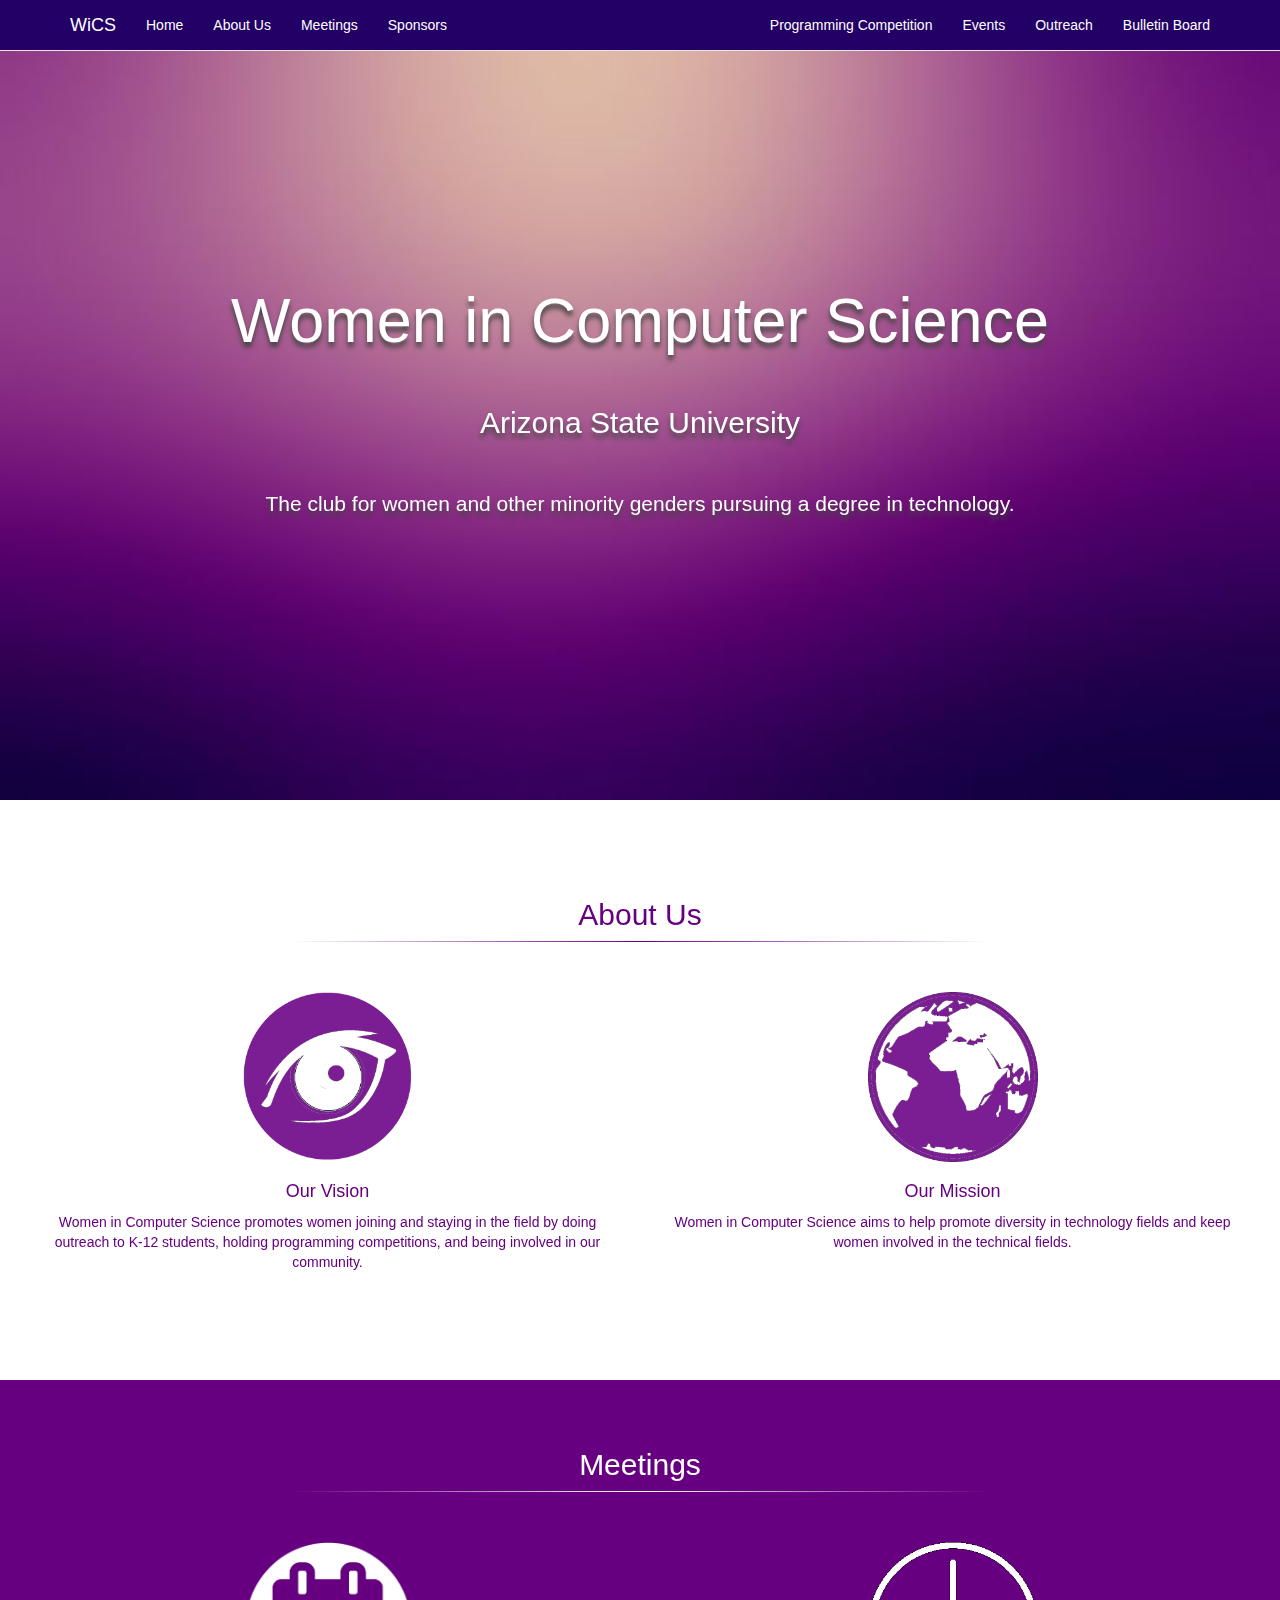
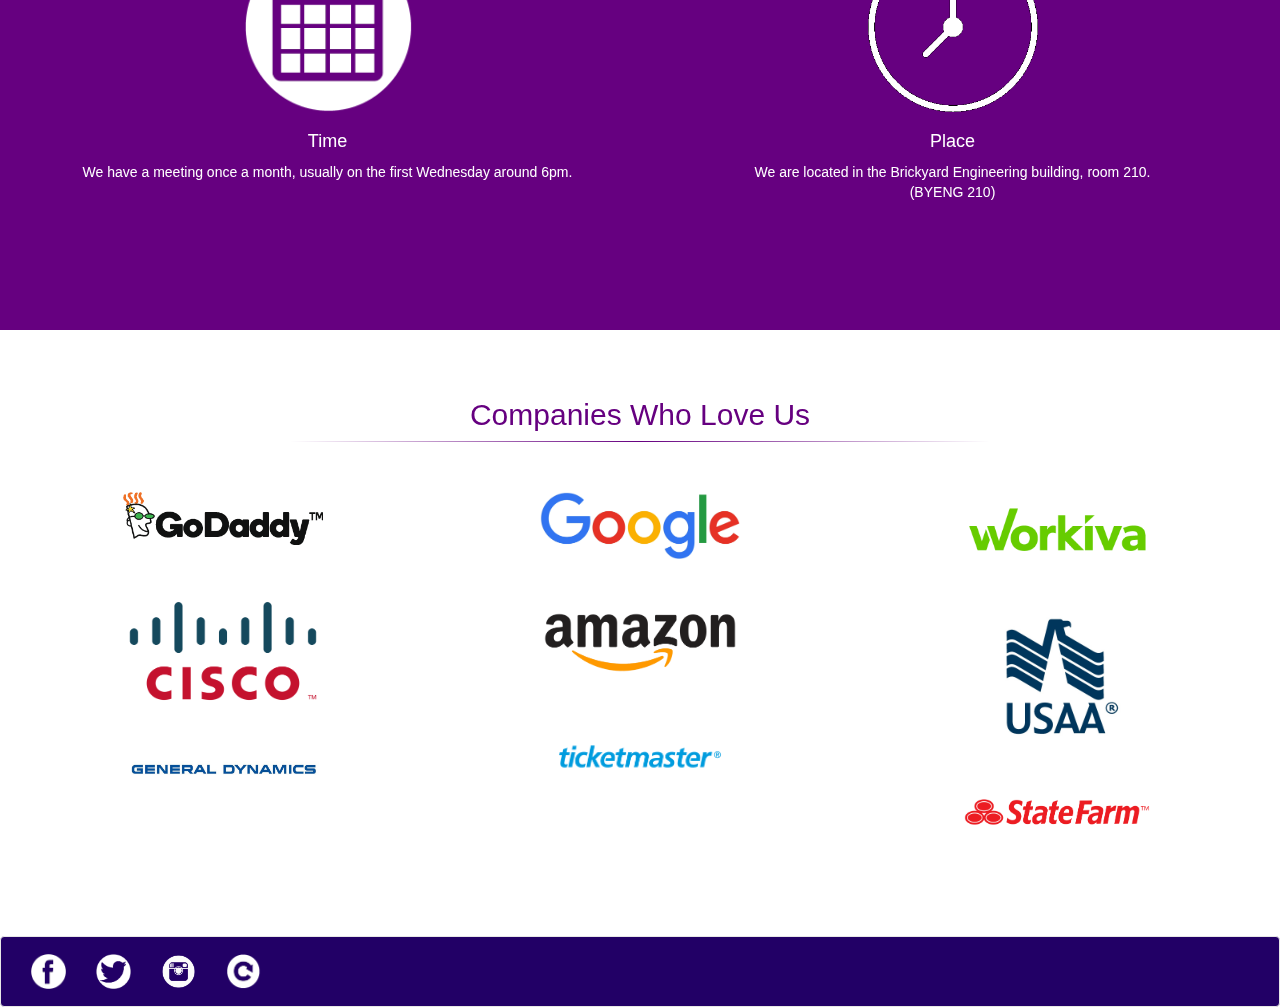
<file: index.html>
<head>
    <meta charset="utf-8">
    <meta http-equiv="X-UA-Compatible" content="IE=edge">
    <meta name="viewport" content="width=device-width, initial-scale=1">
    <link rel="stylesheet" type="text/css" href="static/css/bootstrap.min.css"/>
    <link rel="stylesheet" type="text/css" href="static/css/wics.css"/>
    <title> Generic Title </title>
</head>

<body>
<script type="text/javascript" src="static/js/jquery.min.js"></script>
<script type="text/javascript" src="static/js/bootstrap.min.js"></script>
<script type="text/javascript" src="static/js/wics.js"></script>

<!--  -->
<nav class="navbar navbar-default navbar-fixed-top">
    <div class="container">
        <!-- Brand and toggle get grouped for better mobile display -->
        <div class="navbar-header">
            <button type="button" class="navbar-toggle collapsed" data-toggle="collapse"
                    data-target="#navbar-collapse-header" aria-expanded="false">
                <span class="sr-only">Toggle navigation</span>
                <span class="icon-bar"></span>
                <span class="icon-bar"></span>
                <span class="icon-bar"></span>
            </button>
            <a class="navbar-brand" href="#welcome">WiCS</a>
        </div>

        <div class="collapse navbar-collapse" id="navbar-collapse-header">
            <ul class="nav navbar-nav navbar-left">
                <li><a href="home.html">Home</a></li>
                <li><a href="#about">About Us</a></li>
                <li><a href="#meetings">Meetings</a></li>
                <li><a href="#sponsors">Sponsors</a></li>
            </ul>

            <ul class="nav navbar-nav navbar-right">
                <li><a href="progcomp.html">Programming Competition</a></li>
                <li><a href="events.html">Events</a></li>
                <li><a href="outreach.html">Outreach</a></li>
                <li><a href="documents.html">Bulletin Board</a></li>
                <!-- <li><a href="{% url 'image_archive' %}">Image Archive</a></li>-->
            </ul>
        </div><!-- /.navbar-collapse -->
    </div><!-- /.container-fluid -->
</nav>

<div class="bg"></div>
<div id="welcome" class="jumbotron jumbotron-landing">
    <span>
  <h1>Women in Computer Science</h1>
        <br>
  <h2>Arizona State University</h2>
        <br>
        <br>
    <p> The club for women and other minority genders pursuing a degree in technology.</p>
        </span>
</div>

<div id="about" class="jumbotron stack">
<span class="text">
    <h2> About Us </h2>
    <span class="sexy_line"></span>
    <div class="col-md-12">
        <div class="col-md-6 stack-text">
            <img class="decor-image" src="static\images\eye.png" alt="Eye">
            <h4>Our Vision</h4>
            Women in Computer Science promotes women joining and staying in the field by doing outreach to K-12 students,
            holding programming competitions, and being involved in our community.
        </div>
        <div class="col-md-6 stack-text">
            <img class="decor-image" src="static\images\globe.png" alt="Globe">
            <h4>Our Mission</h4>
            Women in Computer Science aims to help promote diversity in technology fields and keep women involved in the
            technical fields.
        </div>
    </div>

</span>
</div>

<div id="meetings" class="jumbotron stack">
<span class="text">
    <h2> Meetings </h2>
    <span class="sexy_line_2"></span>

    <div class="col-md-12">
        <div class="col-md-6 stack-text">
            <img class="decor-image" src="static\images\calendar.png" alt="Calendar">
            <h4>Time</h4>
            We have a meeting once a month, usually on the first Wednesday around 6pm.
        </div>
        <div class="col-md-6 stack-text">
            <img class="decor-image" src="static\images\clock.png" alt="Clock">
            <h4>Place</h4>
                We are located in the Brickyard Engineering building, room 210.
                <br>
                (BYENG 210)
        </div>
    </div>

</span>
</div>

<div id="sponsors" class="jumbotron stack">
<span class="text">
    <h2> Companies Who Love Us </h2>
    <span class="sexy_line"></span>
    <div class="col-md-12">
        <div class="col-md-4">
            <div class="row"><img class="sponsor-logo" src="static\images\company-logos\godaddy-logo.png" alt="GoDaddy"></div>
            <div class="row"><img class="sponsor-logo" src="static\images\company-logos\cisco-logo.png" alt="Cisco"></div>
            <div class="row"><img class="sponsor-logo" src="static\images\company-logos\gd-logo.jpg" alt="GD"></div>
        </div>
        <div class="col-md-4">
            <div class="row"><img class="sponsor-logo" src="static\images\company-logos\google-logo.png" alt="Google"></div>
            <div class="row"><img class="sponsor-logo" src="static\images\company-logos\amazon-logo.png" alt="Amazon"></div>
            <div class="row"><img class="sponsor-logo" src="static\images\company-logos\ticketmaster-logo.png" alt="Ticketmaster"></div>
        </div>
        <div class="col-md-4">
            <div class="row"><img class="sponsor-logo" src="static\images\company-logos\workiva-logo.png" alt="Workiva"></div>
            <div class="row"><img class="sponsor-logo" src="static\images\company-logos\usaa-logo.jpg" alt="USAA"></div>
            <div class="row"><img class="sponsor-logo" src="static\images\company-logos\sf-logo.jpg" alt="State Farm"></div>

        </div>
    </div>

</span>
</div>

<!-- -->
<nav class="navbar navbar-default footer">
    <div class="container social-media-images">
        <ul class="nav navbar-nav navbar-footer">
            <li><a href="https://www.facebook.com/groups/212308905494613/"><img class="social-media" src="static\images\facebook.png" alt="Facebook"></a></li>
            <li><a href="https://twitter.com/wcs_asu"><img class="social-media" src="static\images\twitter.png" alt="Twitter"></a></li>
            <li><a href="https://www.instagram.com/wics.asu/"><img class="social-media" src="static\images\instagram.png" alt="Instagram"></a></li>
            <li><a href="https://orgsync.com/12651/chapter"><img class="social-media" src="static\images\orgsync.png" alt="OrgSync"></a></li>
        </ul>
    </div>
</nav>
</body>
</file>
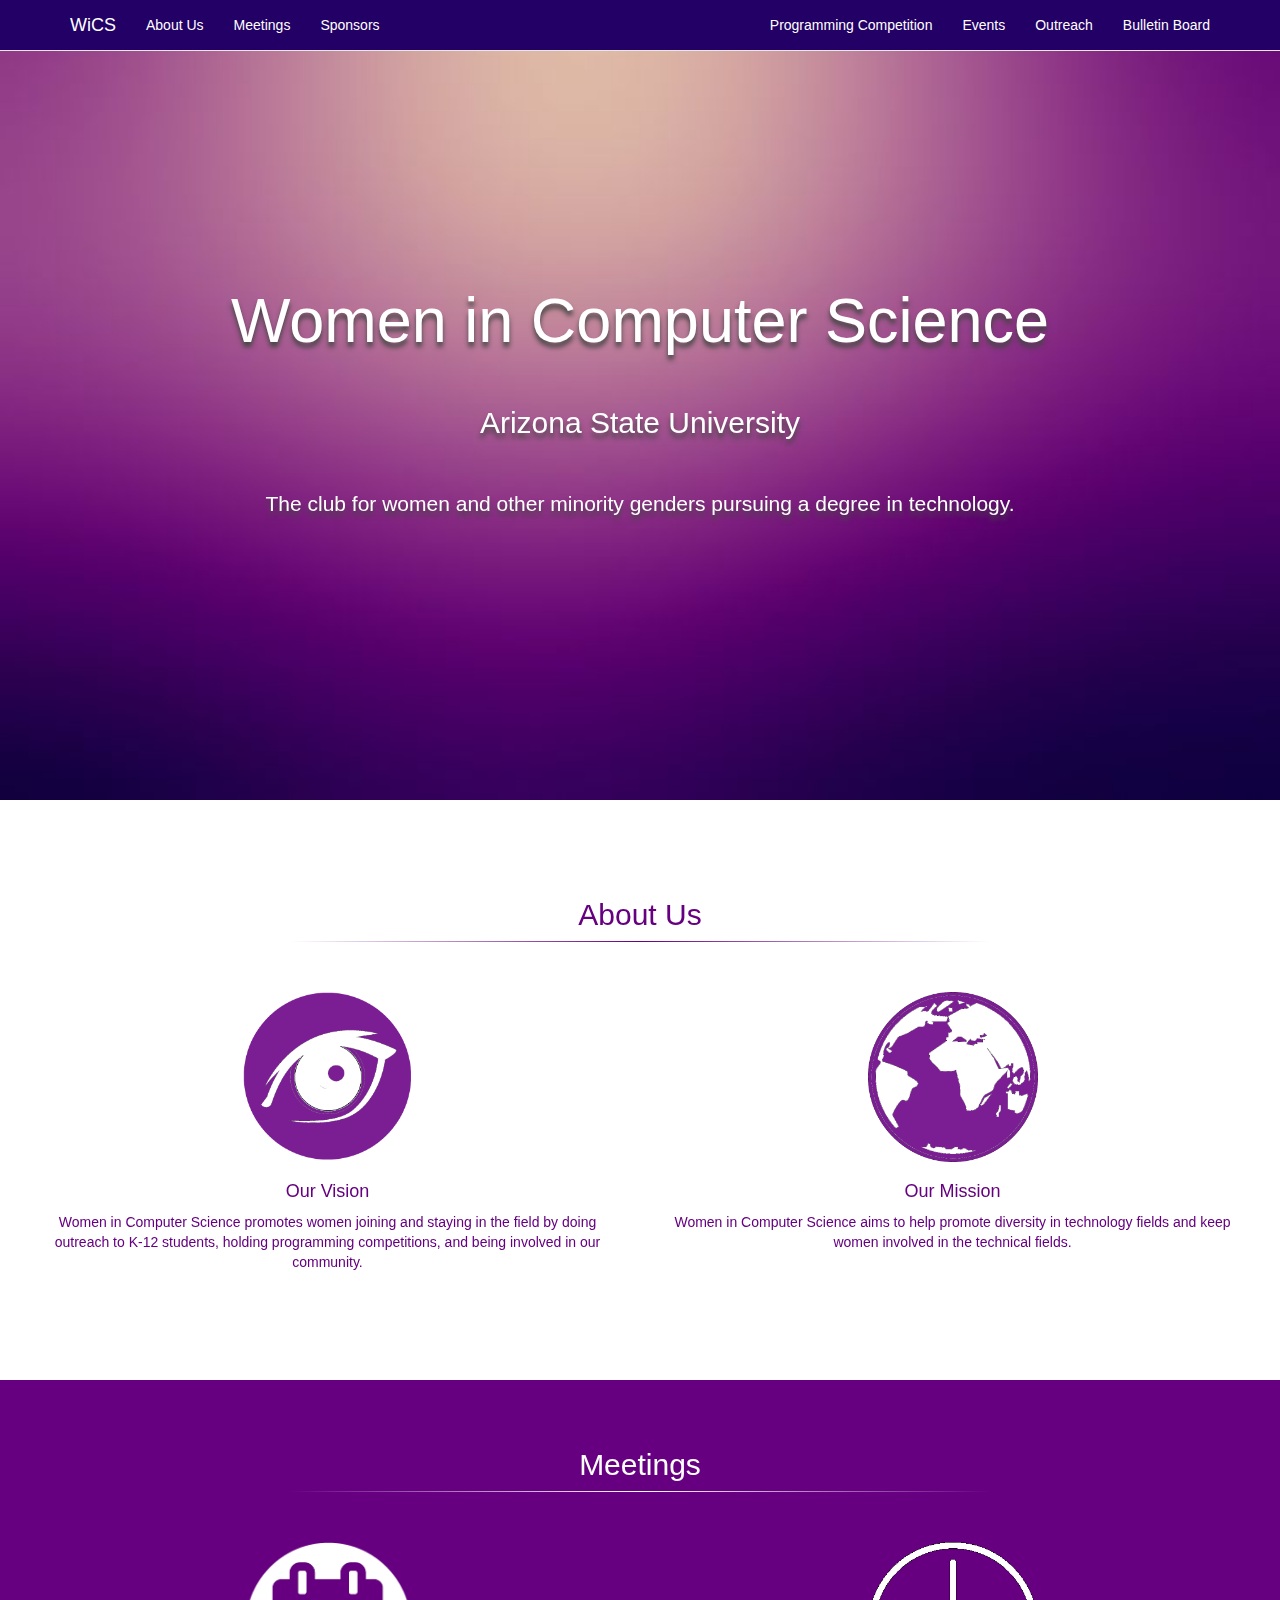
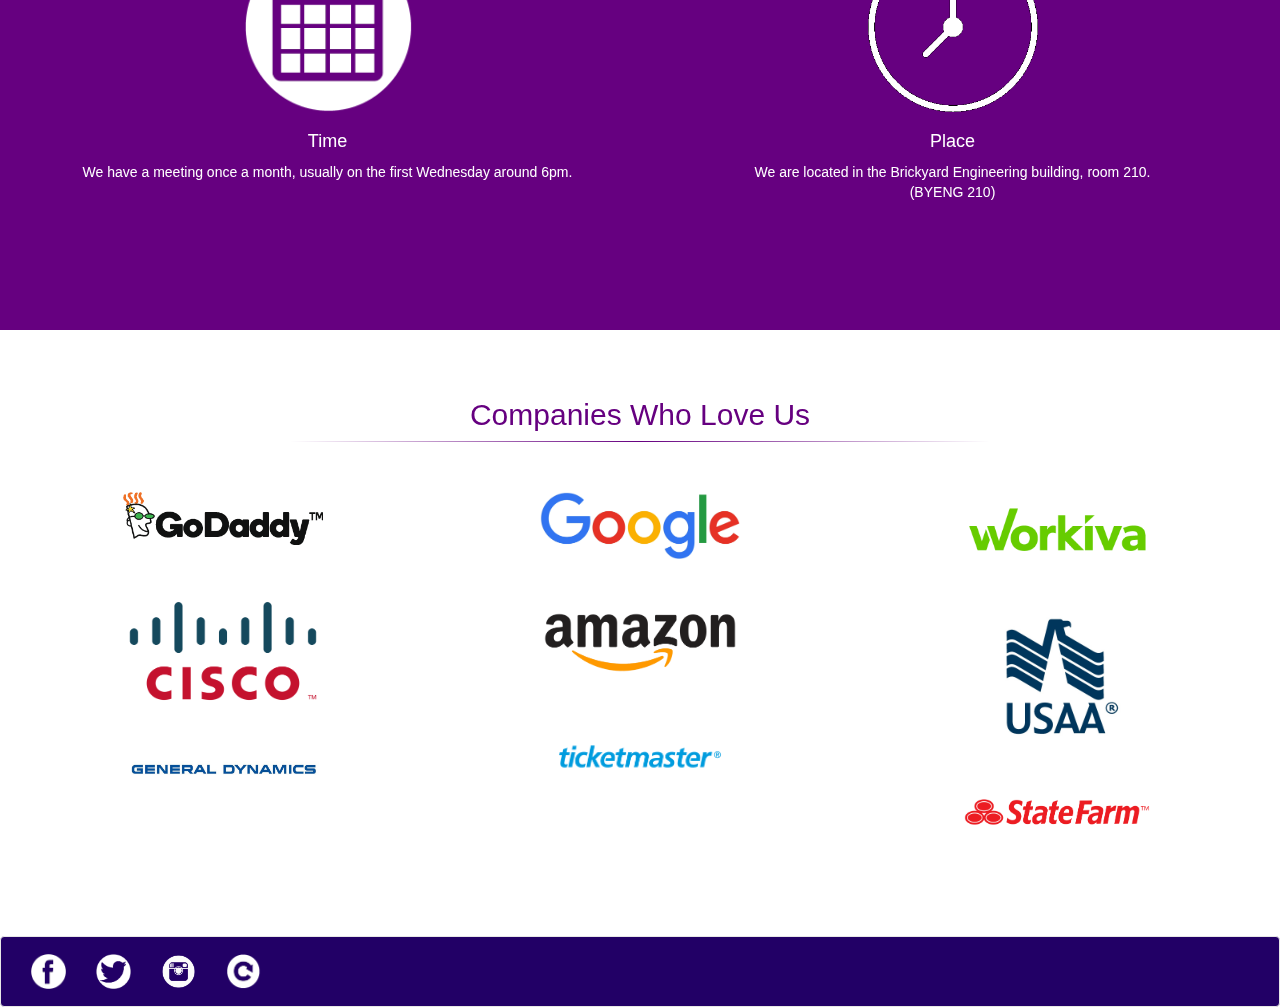
<file: headerfooter.html>
<head>
    <meta charset="utf-8">
    <meta http-equiv="X-UA-Compatible" content="IE=edge">
    <meta name="viewport" content="width=device-width, initial-scale=1">
    <link rel="stylesheet" type="text/css" href="static/css/bootstrap.min.css"/>
    <link rel="stylesheet" type="text/css" href="static/css/wics.css"/>
    <title> Generic Title </title>
</head>

<body>
<script type="text/javascript" src="static/js/jquery.min.js"></script>
<script type="text/javascript" src="static/js/bootstrap.min.js"></script>
<script type="text/javascript" src="static/js/wics.js"></script>

<!--  -->
<nav class="navbar navbar-default navbar-fixed-top">
    <div class="container">
        <!-- Brand and toggle get grouped for better mobile display -->
        <div class="navbar-header">
            <button type="button" class="navbar-toggle collapsed" data-toggle="collapse"
                    data-target="#navbar-collapse-header" aria-expanded="false">
                <span class="sr-only">Toggle navigation</span>
                <span class="icon-bar"></span>
                <span class="icon-bar"></span>
                <span class="icon-bar"></span>
            </button>
            <a class="navbar-brand" href="#welcome">WiCS</a>
        </div>

        <div class="collapse navbar-collapse" id="navbar-collapse-header">
            <ul class="nav navbar-nav navbar-left">
                <li><a href="#about">About Us</a></li>
                <li><a href="#meetings">Meetings</a></li>
                <li><a href="#sponsors">Sponsors</a></li>
            </ul>

            <ul class="nav navbar-nav navbar-right">
                <li><a href="progcomp.html">Programming Competition</a></li>
                <li><a href="events.html">Events</a></li>
                <li><a href="outreach.html">Outreach</a></li>
                <li><a href="documents.html">Bulletin Board</a></li>
                <!-- <li><a href="{% url 'image_archive' %}">Image Archive</a></li>-->
            </ul>
        </div><!-- /.navbar-collapse -->
    </div><!-- /.container-fluid -->
</nav>

<div class="bg"></div>
<div id="welcome" class="jumbotron jumbotron-landing">
    <span>
  <h1>Women in Computer Science</h1>
        <br>
  <h2>Arizona State University</h2>
        <br>
        <br>
    <p> The club for women and other minority genders pursuing a degree in technology.</p>
        </span>
</div>

<div id="about" class="jumbotron stack">
<span class="text">
    <h2> About Us </h2>
    <span class="sexy_line"></span>
    <div class="col-md-12">
        <div class="col-md-6 stack-text">
            <img class="decor-image" src="static\images\eye.png" alt="Eye">
            <h4>Our Vision</h4>
            Women in Computer Science promotes women joining and staying in the field by doing outreach to K-12 students,
            holding programming competitions, and being involved in our community.
        </div>
        <div class="col-md-6 stack-text">
            <img class="decor-image" src="static\images\globe.png" alt="Globe">
            <h4>Our Mission</h4>
            Women in Computer Science aims to help promote diversity in technology fields and keep women involved in the
            technical fields.
        </div>
    </div>

</span>
</div>

<div id="meetings" class="jumbotron stack">
<span class="text">
    <h2> Meetings </h2>
    <span class="sexy_line_2"></span>

    <div class="col-md-12">
        <div class="col-md-6 stack-text">
            <img class="decor-image" src="static\images\calendar.png" alt="Calendar">
            <h4>Time</h4>
            We have a meeting once a month, usually on the first Wednesday around 6pm.
        </div>
        <div class="col-md-6 stack-text">
            <img class="decor-image" src="static\images\clock.png" alt="Clock">
            <h4>Place</h4>
                We are located in the Brickyard Engineering building, room 210.
                <br>
                (BYENG 210)
        </div>
    </div>

</span>
</div>

<div id="sponsors" class="jumbotron stack">
<span class="text">
    <h2> Companies Who Love Us </h2>
    <span class="sexy_line"></span>
    <div class="col-md-12">
        <div class="col-md-4">
            <div class="row"><img class="sponsor-logo" src="static\images\company-logos\godaddy-logo.png" alt="GoDaddy"></div>
            <div class="row"><img class="sponsor-logo" src="static\images\company-logos\cisco-logo.png" alt="Cisco"></div>
            <div class="row"><img class="sponsor-logo" src="static\images\company-logos\gd-logo.jpg" alt="GD"></div>
        </div>
        <div class="col-md-4">
            <div class="row"><img class="sponsor-logo" src="static\images\company-logos\google-logo.png" alt="Google"></div>
            <div class="row"><img class="sponsor-logo" src="static\images\company-logos\amazon-logo.png" alt="Amazon"></div>
            <div class="row"><img class="sponsor-logo" src="static\images\company-logos\ticketmaster-logo.png" alt="Ticketmaster"></div>
        </div>
        <div class="col-md-4">
            <div class="row"><img class="sponsor-logo" src="static\images\company-logos\workiva-logo.png" alt="Workiva"></div>
            <div class="row"><img class="sponsor-logo" src="static\images\company-logos\usaa-logo.jpg" alt="USAA"></div>
            <div class="row"><img class="sponsor-logo" src="static\images\company-logos\sf-logo.jpg" alt="State Farm"></div>

        </div>
    </div>

</span>
</div>

<!-- -->
<nav class="navbar navbar-default footer">
    <div class="container social-media-images">
        <ul class="nav navbar-nav navbar-footer">
            <li><a href="https://www.facebook.com/groups/212308905494613/"><img class="social-media" src="static\images\facebook.png" alt="Facebook"></a></li>
            <li><a href="https://twitter.com/wcs_asu"><img class="social-media" src="static\images\twitter.png" alt="Twitter"></a></li>
            <li><a href="https://www.instagram.com/wics.asu/"><img class="social-media" src="static\images\instagram.png" alt="Instagram"></a></li>
            <li><a href="https://orgsync.com/12651/chapter"><img class="social-media" src="static\images\orgsync.png" alt="OrgSync"></a></li>
        </ul>
    </div>
</nav>
</body>
</file>
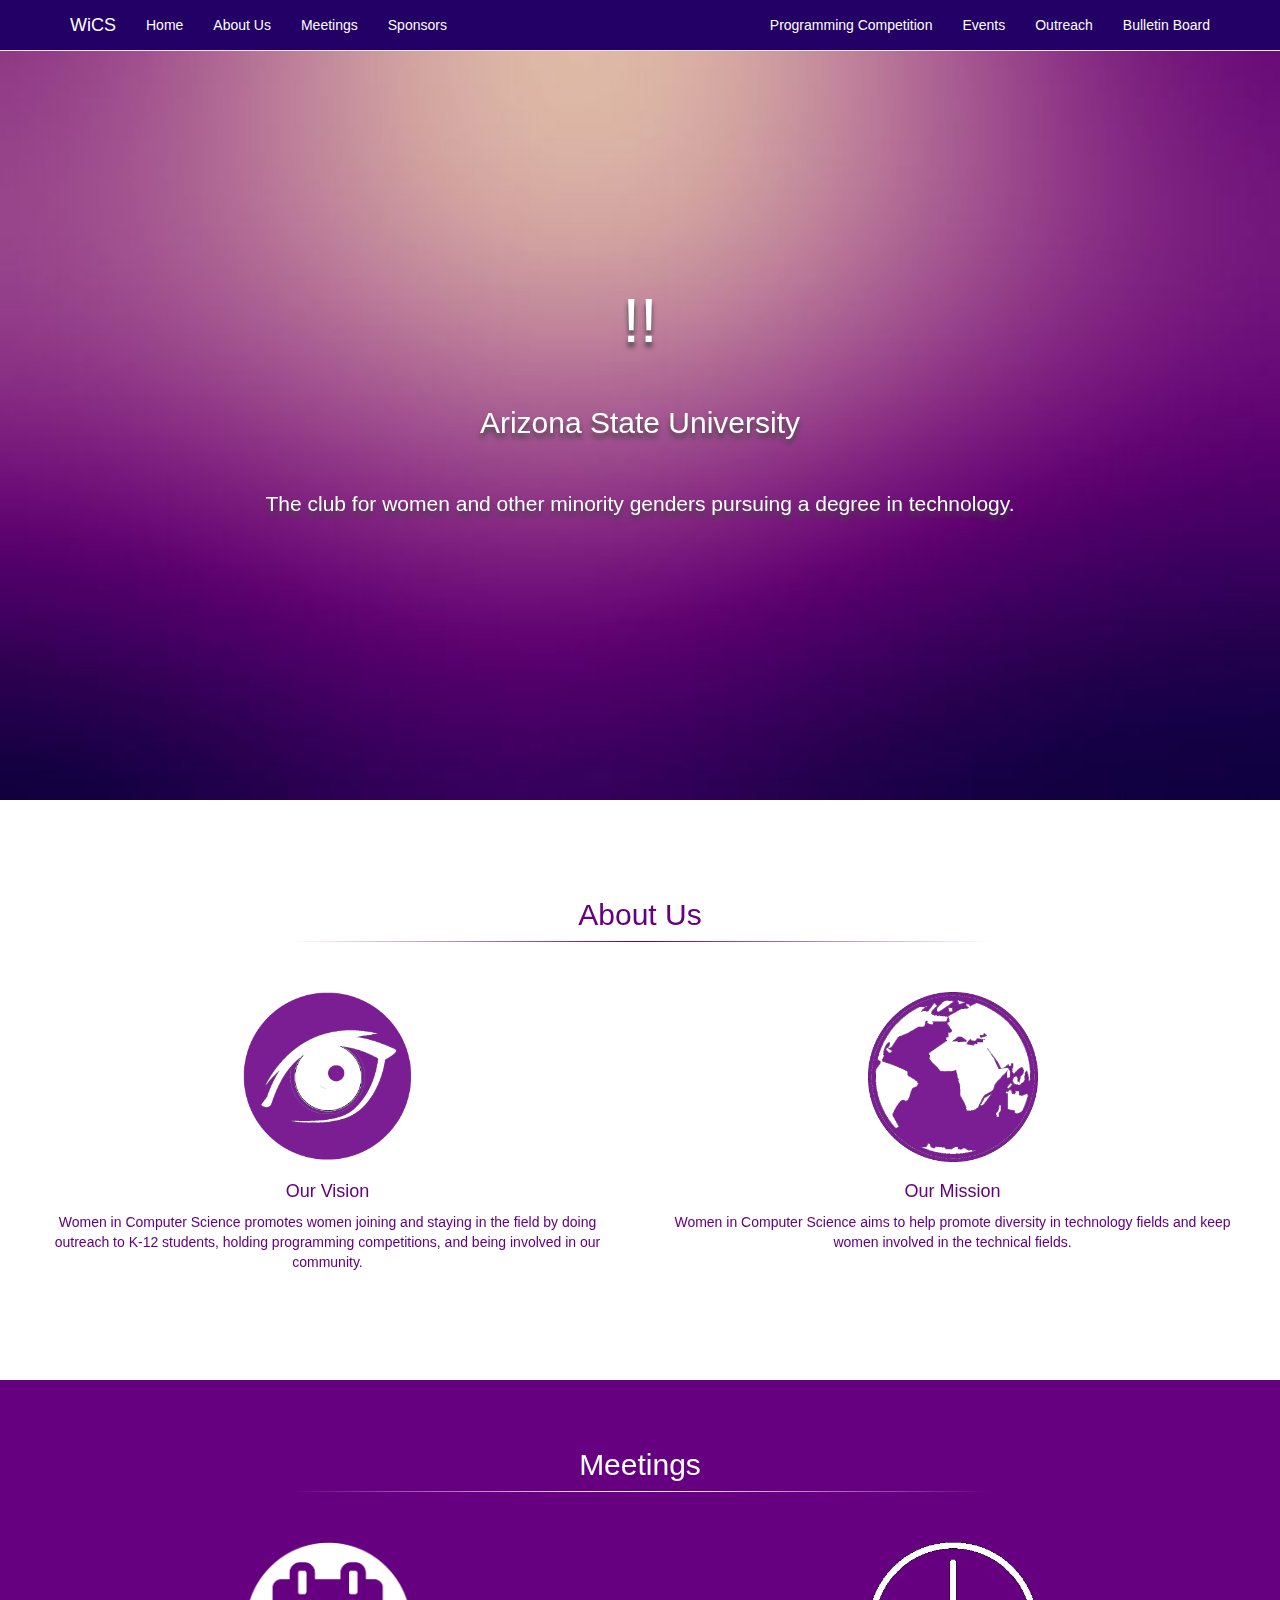
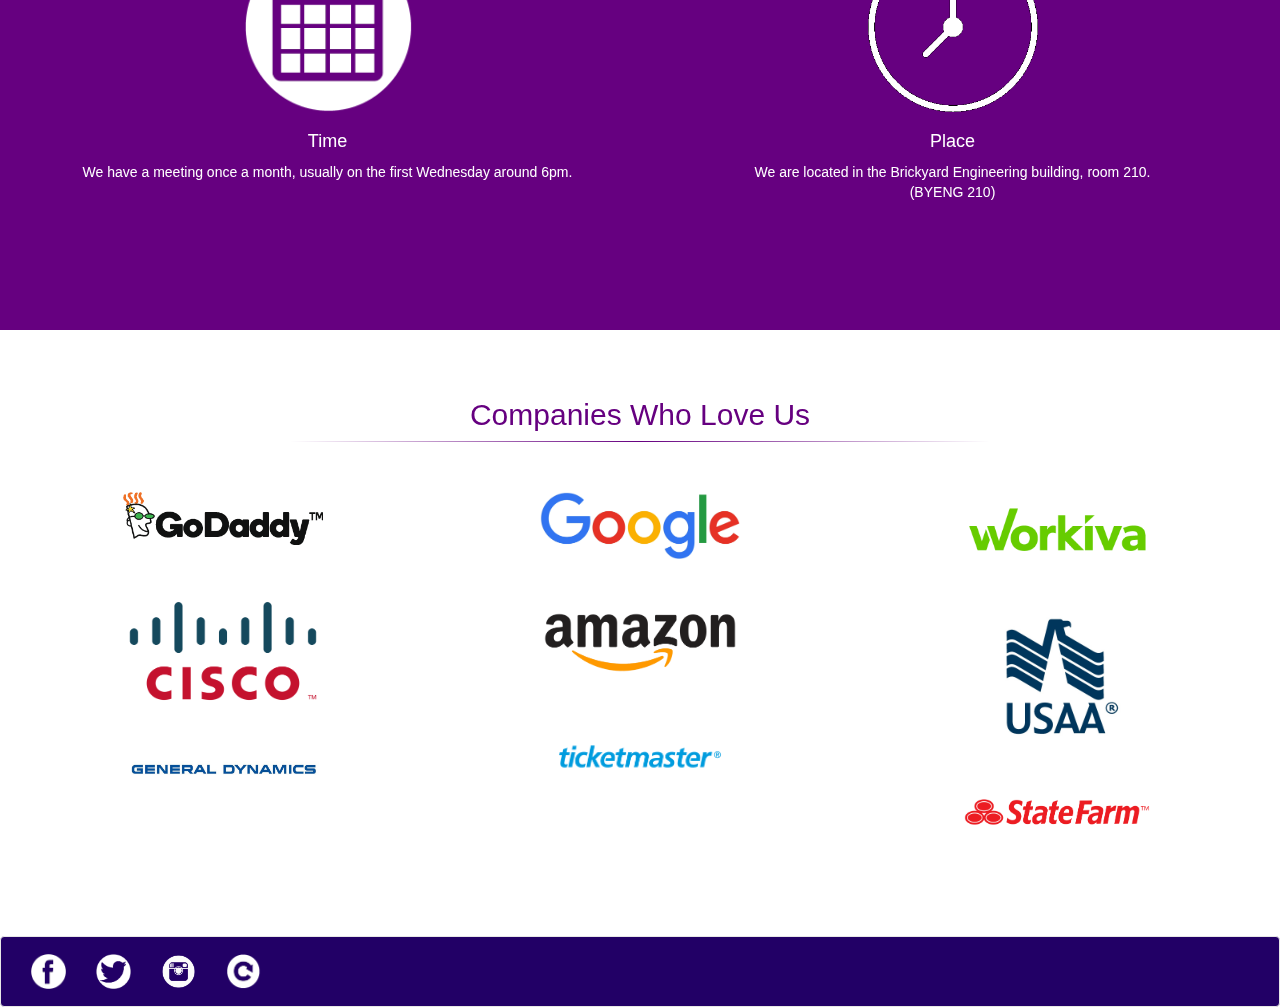
<file: home.html>
<head>
    <meta charset="utf-8">
    <meta http-equiv="X-UA-Compatible" content="IE=edge">
    <meta name="viewport" content="width=device-width, initial-scale=1">
    <link rel="stylesheet" type="text/css" href="static/css/bootstrap.min.css"/>
    <link rel="stylesheet" type="text/css" href="static/css/wics.css"/>
    <title> Generic Title </title>
</head>

<body>
<script type="text/javascript" src="static/js/jquery.min.js"></script>
<script type="text/javascript" src="static/js/bootstrap.min.js"></script>
<script type="text/javascript" src="static/js/wics.js"></script>

<!--  -->
<nav class="navbar navbar-default navbar-fixed-top">
    <div class="container">
        <!-- Brand and toggle get grouped for better mobile display -->
        <div class="navbar-header">
            <button type="button" class="navbar-toggle collapsed" data-toggle="collapse"
                    data-target="#navbar-collapse-header" aria-expanded="false">
                <span class="sr-only">Toggle navigation</span>
                <span class="icon-bar"></span>
                <span class="icon-bar"></span>
                <span class="icon-bar"></span>
            </button>
            <a class="navbar-brand" href="#welcome">WiCS</a>
        </div>

        <div class="collapse navbar-collapse" id="navbar-collapse-header">
            <ul class="nav navbar-nav navbar-left">
                <li><a href="home.html">Home</a></li>
                <li><a href="#about">About Us</a></li>
                <li><a href="#meetings">Meetings</a></li>
                <li><a href="#sponsors">Sponsors</a></li>
            </ul>

            <ul class="nav navbar-nav navbar-right">
                <li><a href="progcomp.html">Programming Competition</a></li>
                <li><a href="events.html">Events</a></li>
                <li><a href="outreach.html">Outreach</a></li>
                <li><a href="documents.html">Bulletin Board</a></li>
                <!-- <li><a href="{% url 'image_archive' %}">Image Archive</a></li>-->
            </ul>
        </div><!-- /.navbar-collapse -->
    </div><!-- /.container-fluid -->
</nav>

<div class="bg"></div>
<div id="welcome" class="jumbotron jumbotron-landing">
    <span>
  <h1>!!</h1>
        <br>
  <h2>Arizona State University</h2>
        <br>
        <br>
    <p> The club for women and other minority genders pursuing a degree in technology.</p>
        </span>
</div>

<div id="about" class="jumbotron stack">
<span class="text">
    <h2> About Us </h2>
    <span class="sexy_line"></span>
    <div class="col-md-12">
        <div class="col-md-6 stack-text">
            <img class="decor-image" src="static\images\eye.png" alt="Eye">
            <h4>Our Vision</h4>
            Women in Computer Science promotes women joining and staying in the field by doing outreach to K-12 students,
            holding programming competitions, and being involved in our community.
        </div>
        <div class="col-md-6 stack-text">
            <img class="decor-image" src="static\images\globe.png" alt="Globe">
            <h4>Our Mission</h4>
            Women in Computer Science aims to help promote diversity in technology fields and keep women involved in the
            technical fields.
        </div>
    </div>

</span>
</div>

<div id="meetings" class="jumbotron stack">
<span class="text">
    <h2> Meetings </h2>
    <span class="sexy_line_2"></span>

    <div class="col-md-12">
        <div class="col-md-6 stack-text">
            <img class="decor-image" src="static\images\calendar.png" alt="Calendar">
            <h4>Time</h4>
            We have a meeting once a month, usually on the first Wednesday around 6pm.
        </div>
        <div class="col-md-6 stack-text">
            <img class="decor-image" src="static\images\clock.png" alt="Clock">
            <h4>Place</h4>
                We are located in the Brickyard Engineering building, room 210.
                <br>
                (BYENG 210)
        </div>
    </div>

</span>
</div>

<div id="sponsors" class="jumbotron stack">
<span class="text">
    <h2> Companies Who Love Us </h2>
    <span class="sexy_line"></span>
    <div class="col-md-12">
        <div class="col-md-4">
            <div class="row"><img class="sponsor-logo" src="static\images\company-logos\godaddy-logo.png" alt="GoDaddy"></div>
            <div class="row"><img class="sponsor-logo" src="static\images\company-logos\cisco-logo.png" alt="Cisco"></div>
            <div class="row"><img class="sponsor-logo" src="static\images\company-logos\gd-logo.jpg" alt="GD"></div>
        </div>
        <div class="col-md-4">
            <div class="row"><img class="sponsor-logo" src="static\images\company-logos\google-logo.png" alt="Google"></div>
            <div class="row"><img class="sponsor-logo" src="static\images\company-logos\amazon-logo.png" alt="Amazon"></div>
            <div class="row"><img class="sponsor-logo" src="static\images\company-logos\ticketmaster-logo.png" alt="Ticketmaster"></div>
        </div>
        <div class="col-md-4">
            <div class="row"><img class="sponsor-logo" src="static\images\company-logos\workiva-logo.png" alt="Workiva"></div>
            <div class="row"><img class="sponsor-logo" src="static\images\company-logos\usaa-logo.jpg" alt="USAA"></div>
            <div class="row"><img class="sponsor-logo" src="static\images\company-logos\sf-logo.jpg" alt="State Farm"></div>

        </div>
    </div>

</span>
</div>

<!-- -->
<nav class="navbar navbar-default footer">
    <div class="container social-media-images">
        <ul class="nav navbar-nav navbar-footer">
            <li><a href="https://www.facebook.com/groups/212308905494613/"><img class="social-media" src="static\images\facebook.png" alt="Facebook"></a></li>
            <li><a href="https://twitter.com/wcs_asu"><img class="social-media" src="static\images\twitter.png" alt="Twitter"></a></li>
            <li><a href="https://www.instagram.com/wics.asu/"><img class="social-media" src="static\images\instagram.png" alt="Instagram"></a></li>
            <li><a href="https://orgsync.com/12651/chapter"><img class="social-media" src="static\images\orgsync.png" alt="OrgSync"></a></li>
        </ul>
    </div>
</nav>
</body>
</file>
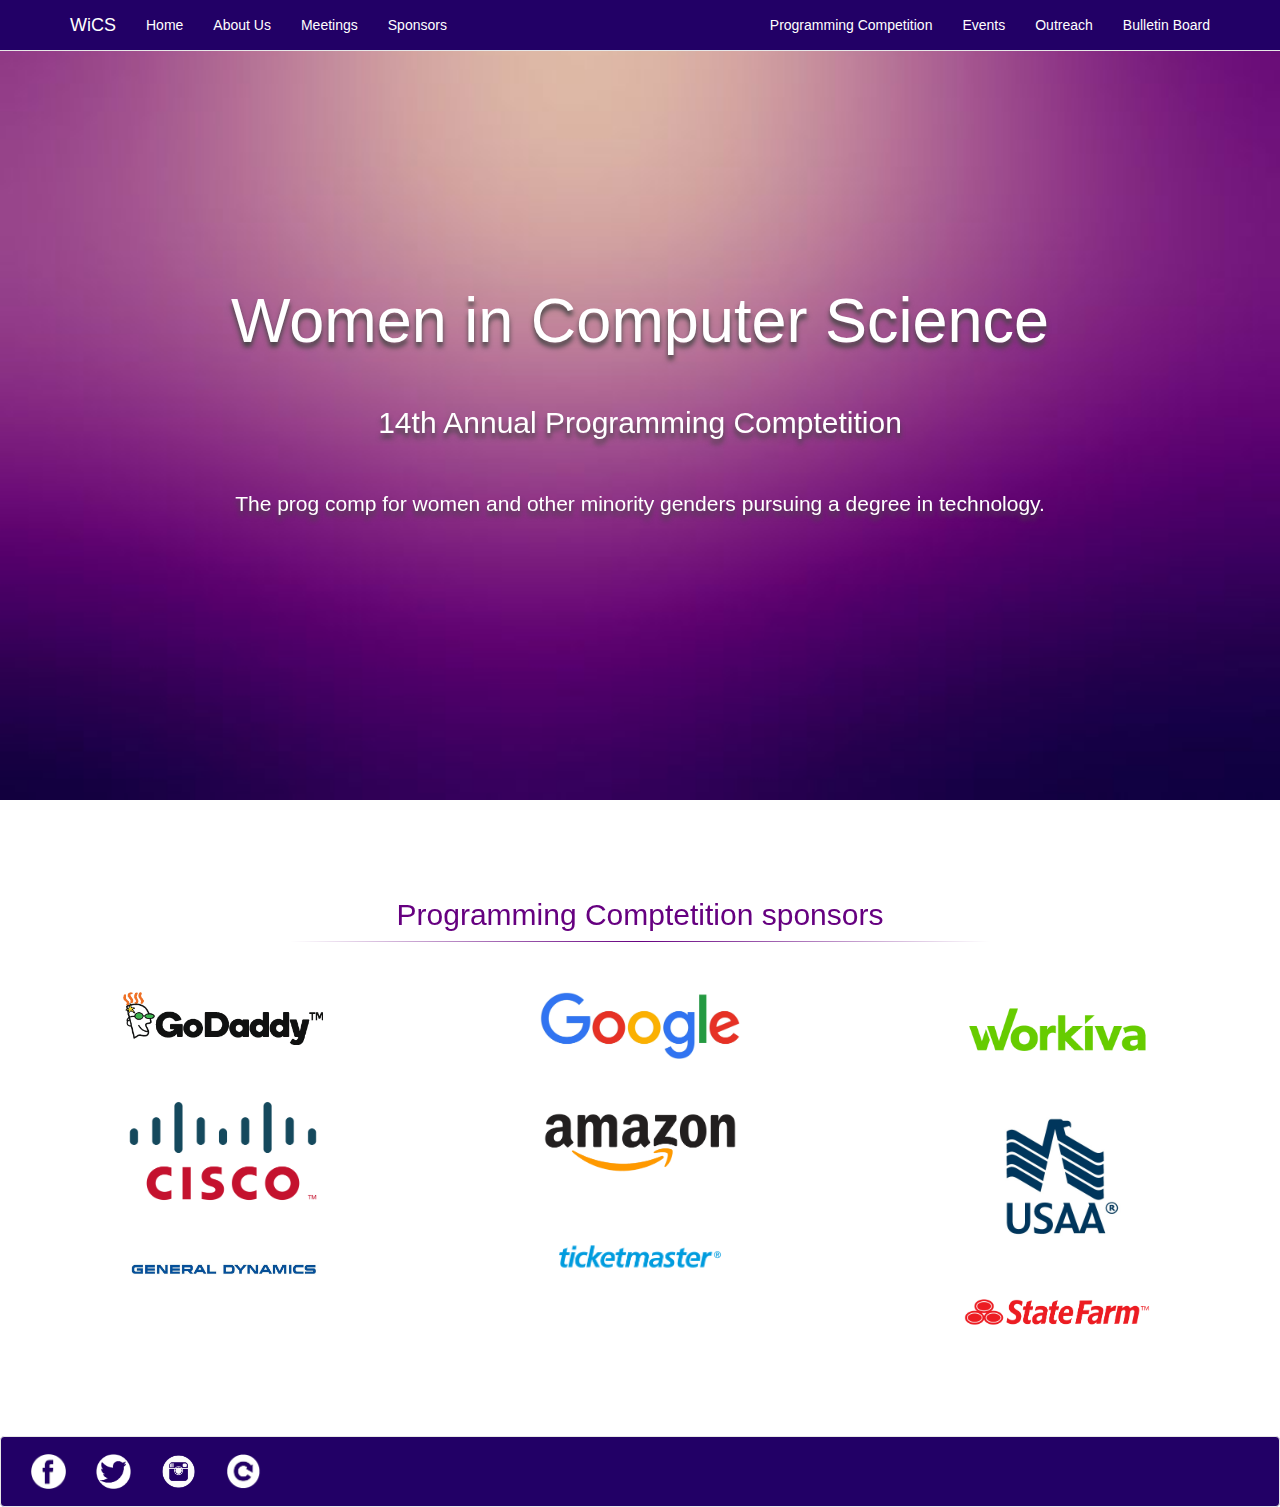
<file: progcomp.html>
<head>
    <meta charset="utf-8">
    <meta http-equiv="X-UA-Compatible" content="IE=edge">
    <meta name="viewport" content="width=device-width, initial-scale=1">
    <link rel="stylesheet" type="text/css" href="static/css/bootstrap.min.css"/>
    <link rel="stylesheet" type="text/css" href="static/css/wics.css"/>
    <title> Generic Title </title>
</head>

<body>
<script type="text/javascript" src="static/js/jquery.min.js"></script>
<script type="text/javascript" src="static/js/bootstrap.min.js"></script>
<script type="text/javascript" src="static/js/wics.js"></script>

<!--  -->
<nav class="navbar navbar-default navbar-fixed-top">
    <div class="container">
        <!-- Brand and toggle get grouped for better mobile display -->
        <div class="navbar-header">
            <button type="button" class="navbar-toggle collapsed" data-toggle="collapse"
                    data-target="#navbar-collapse-header" aria-expanded="false">
                <span class="sr-only">Toggle navigation</span>
                <span class="icon-bar"></span>
                <span class="icon-bar"></span>
                <span class="icon-bar"></span>
            </button>
            <a class="navbar-brand" href="#welcome">WiCS</a>
        </div>

        <div class="collapse navbar-collapse" id="navbar-collapse-header">
            <ul class="nav navbar-nav navbar-left">
                <li><a href="home.html">Home</a></li>
                <li><a href="#about">About Us</a></li>
                <li><a href="#meetings">Meetings</a></li>
                <li><a href="#sponsors">Sponsors</a></li>
            </ul>

            <ul class="nav navbar-nav navbar-right">
                <li><a href="/progcomp">Programming Competition</a></li>
                <li><a href="/events">Events</a></li>
                <li><a href="/outreach">Outreach</a></li>
                <li><a href="/documents">Bulletin Board</a></li>
                <!-- <li><a href="{% url 'image_archive' %}">Image Archive</a></li>-->
            </ul>
        </div><!-- /.navbar-collapse -->
    </div><!-- /.container-fluid -->
</nav>

<div class="bg"></div>
<div id="welcome" class="jumbotron jumbotron-landing">
    <span>
  <h1>Women in Computer Science</h1>
        <br>
  <h2>14th Annual Programming Comptetition</h2>
        <br>
        <br>
    <p> The prog comp for women and other minority genders pursuing a degree in technology.</p>
        </span>
</div>

<!-- <div id="about" class="jumbotron stack">
<span class="text">
    <h2> About Us </h2>
    <span class="sexy_line"></span>
    <div class="col-md-12">
        <div class="col-md-6 stack-text">
            <img class="decor-image" src="static\images\eye.png" alt="Eye">
            <h4>Our Vision</h4>
            Women in Computer Science promotes women joining and staying in the field by doing outreach to K-12 students,
            holding programming competitions, and being involved in our community.
        </div>
        <div class="col-md-6 stack-text">
            <img class="decor-image" src="static\images\globe.png" alt="Globe">
            <h4>Our Mission</h4>
            Women in Computer Science aims to help promote diversity in technology fields and keep women involved in the
            technical fields.
        </div>
    </div>

</span>
</div> -->

<!-- <div id="meetings" class="jumbotron stack">
<span class="text">
    <h2> Meetings </h2>
    <span class="sexy_line_2"></span>

    <div class="col-md-12">
        <div class="col-md-6 stack-text">
            <img class="decor-image" src="static\images\calendar.png" alt="Calendar">
            <h4>Time</h4>
            We have a meeting once a month, usually on the first Wednesday around 6pm.
        </div>
        <div class="col-md-6 stack-text">
            <img class="decor-image" src="static\images\clock.png" alt="Clock">
            <h4>Place</h4>
                We are located in the Brickyard Engineering building, room 210.
                <br>
                (BYENG 210)
        </div>
    </div>

</span>
</div> -->

<div id="sponsors" class="jumbotron stack">
<span class="text">
    <h2> Programming Comptetition sponsors </h2>
    <span class="sexy_line"></span>
    <div class="col-md-12">
        <div class="col-md-4">
            <div class="row"><img class="sponsor-logo" src="static\images\company-logos\godaddy-logo.png" alt="GoDaddy"></div>
            <div class="row"><img class="sponsor-logo" src="static\images\company-logos\cisco-logo.png" alt="Cisco"></div>
            <div class="row"><img class="sponsor-logo" src="static\images\company-logos\gd-logo.jpg" alt="GD"></div>
        </div>
        <div class="col-md-4">
            <div class="row"><img class="sponsor-logo" src="static\images\company-logos\google-logo.png" alt="Google"></div>
            <div class="row"><img class="sponsor-logo" src="static\images\company-logos\amazon-logo.png" alt="Amazon"></div>
            <div class="row"><img class="sponsor-logo" src="static\images\company-logos\ticketmaster-logo.png" alt="Ticketmaster"></div>
        </div>
        <div class="col-md-4">
            <div class="row"><img class="sponsor-logo" src="static\images\company-logos\workiva-logo.png" alt="Workiva"></div>
            <div class="row"><img class="sponsor-logo" src="static\images\company-logos\usaa-logo.jpg" alt="USAA"></div>
            <div class="row"><img class="sponsor-logo" src="static\images\company-logos\sf-logo.jpg" alt="State Farm"></div>

        </div>
    </div>

</span>
</div>

<!-- -->
<nav class="navbar navbar-default footer">
    <div class="container social-media-images">
        <ul class="nav navbar-nav navbar-footer">
            <li><a href="https://www.facebook.com/groups/212308905494613/"><img class="social-media" src="static\images\facebook.png" alt="Facebook"></a></li>
            <li><a href="https://twitter.com/wcs_asu"><img class="social-media" src="static\images\twitter.png" alt="Twitter"></a></li>
            <li><a href="https://www.instagram.com/wics.asu/"><img class="social-media" src="static\images\instagram.png" alt="Instagram"></a></li>
            <li><a href="https://orgsync.com/12651/chapter"><img class="social-media" src="static\images\orgsync.png" alt="OrgSync"></a></li>
        </ul>
    </div>
</nav>
</body>
</file>
<file: static/css/wics.css>
/* Navigation bar */

.navbar-default {
    background-color: #220066;
}

.navbar-default .navbar-nav > li > a,
.navbar-default .navbar-brand {
    color: #ffffff;
}

.navbar-default .navbar-nav > li > a:hover,
.navbar-default .navbar-brand:hover {
    background-color: #660080;
    color: #ffffff;
}

.navbar-default .navbar-nav > li > a:active,
.navbar-default .navbar-brand:active {
    background-color: #660080;
    color: #ffffff;
}

.navbar-default .navbar-header .navbar-toggle .icon-bar {
    background-color: #ffffff;
}


/* Images and specific placement items*/


span {
  display: table-cell;
  vertical-align: middle;
}

.footer {
  margin-bottom: 0px;
}

/* Social Media images need to be smaller on mobile devices */

@media (max-width: 768px) {
.social-media {
  width: 35px;
  height: 35px;
}
}
.social-media-images {
    width: 100%;
    text-align: center;
}
.navbar-footer {
    margin: 2px auto;
    /*line-height: 1.4;*/
    padding-left: 0;
}
.navbar-footer li {
    display: inline-block;
    text-align: center;
}



/* Social Media images can be larger on desktop/laptop/large screen devices */

@media (min-width: 768px) {
.social-media {
  width: 35px;
  height: 35px;
}
}

.decor-image {
  width: 170px;
  height: 170px;
  margin-bottom: 10px;
}

.sponsor-logo {
    width: 200px;
    height: auto;
    margin-bottom: 50px;
}


.bg {
  background: url('../images/welcomeBackground5.jpg') no-repeat center center;
  background-size: cover;
  position: fixed;
  width: 100%;
  height: 800px; /* must be the same height as the jumbotron-landing */
  top:0;
  left:0;
  z-index: -1;
}

.jumbotron-landing {
  height: 800px;
  width:100%;
  color: white;
  text-shadow: #444 0 5px 5px;
  text-align: center;
  background: transparent;

  display: table;
}

/* Tablets, laptops, etc have a large enough screen to see the line appropriately */
@media (min-width: 768px) {
.sexy_line{
    display:block;
    border:none;
    color:white;
    height:1px;
    background:black;
    background: -webkit-gradient(radial, 50% 50%, 0, 50% 50%, 350, from(#660080), to(#fff));
    margin-bottom: 50px;
}

.sexy_line_2{
    display:block;
    border:none;
    color:white;
    height:1px;
    background:#660080;
    background: -webkit-gradient(radial, 50% 50%, 0, 50% 50%, 350, from(#fff), to(#660080));
    margin-bottom: 50px;
}
}

/* Hide line and just put padding on the bottom for mobile devices */
@media (max-width: 768px) {
.sexy_line{
    display:block;
    border:none;
    margin-bottom: 50px;
}

.sexy_line_2{
    display:block;
    border:none;
    margin-bottom: 50px;
}
}

#about {
    background: white;
    color: #660080;
}

#meetings {
background: #660080;
}

#sponsors {
    background: white;
    color: #660080;
}

.stack {
    height: 550px;
    width:100%;
    color: white;
    text-align: center;
    background: transparent;
    display: table;
    margin-bottom: 0px;
}

.stack h2 {
      #text-shadow: #8c8c8c 0 5px 5px;
}

.text {
    vertical-align: top;
}

.stack-text {
    margin-bottom: 20px;
}
</file>
